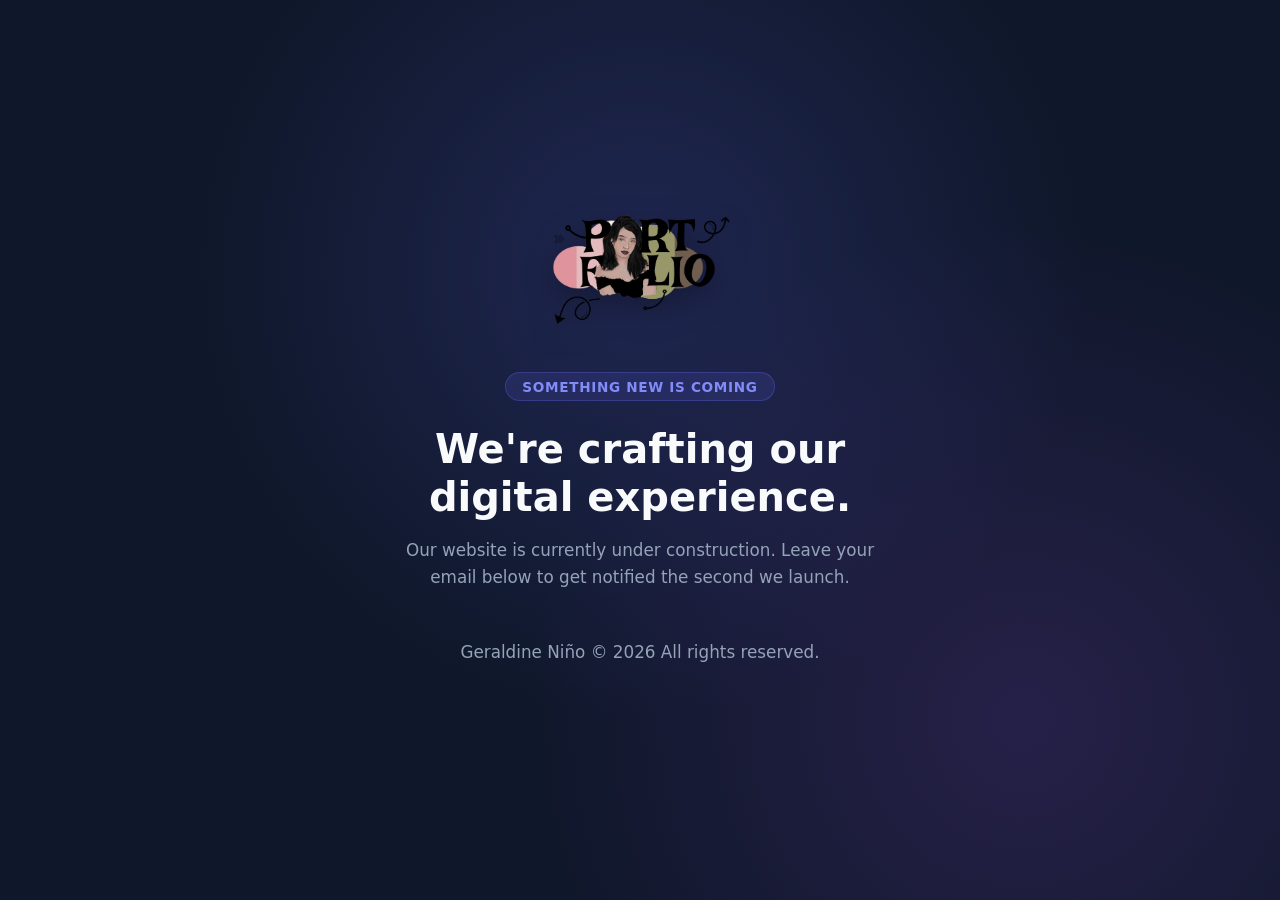
<file: services.html>
<!DOCTYPE html>
<html lang="en">
<head>
  <meta charset="UTF-8">
  <meta name="viewport" content="width=device-width, initial-scale=1.0">
  <title>Coming Soon</title>
  <style>
    :root {
      --bg-color: #0f172a;
      --accent: #6366f1;
      --accent-hover: #4f46e5;
      --text-main: #f8fafc;
      --text-muted: #94a3b8;
    }

    * {
      box-sizing: border-box;
      margin: 0;
      padding: 0;
      font-family: system-ui, -apple-system, BlinkMacSystemFont, 'Segoe UI', Roboto, Oxygen, Ubuntu, Cantarell, sans-serif;
    }

    body {
      background-color: var(--bg-color);
      color: var(--text-main);
      min-height: 100vh;
      display: flex;
      align-items: center;
      justify-content: center;
      padding: 2rem 1.5rem;
      background-image: 
        radial-gradient(circle at 50% 30%, rgba(99, 102, 241, 0.2) 0%, transparent 50%),
        radial-gradient(circle at 80% 80%, rgba(168, 85, 247, 0.15) 0%, transparent 40%);
    }

    .container {
      max-width: 500px;
      width: 100%;
      text-align: center;
    }

    .logo {
      max-width: 180px;
      height: auto;
      margin-bottom: 2rem;
      filter: drop-shadow(0 10px 15px rgba(0, 0, 0, 0.3));
    }

    .badge {
      display: inline-block;
      padding: 0.35rem 1rem;
      background: rgba(99, 102, 241, 0.15);
      color: #818cf8;
      border: 1px solid rgba(99, 102, 241, 0.3);
      border-radius: 50px;
      font-size: 0.85rem;
      font-weight: 600;
      letter-spacing: 0.05em;
      text-transform: uppercase;
      margin-bottom: 1.5rem;
    }

    h1 {
      font-size: 2.5rem;
      font-weight: 800;
      line-height: 1.2;
      margin-bottom: 1rem;
    }

    p {
      color: var(--text-muted);
      font-size: 1.05rem;
      line-height: 1.6;
      margin-bottom: 2rem;
    }

    .subscribe-form {
      display: flex;
      gap: 0.5rem;
      flex-direction: column;
    }

    @media (min-width: 480px) {
      .subscribe-form {
        flex-direction: row;
      }
    }

    .subscribe-form input[type="email"] {
      flex: 1;
      padding: 0.85rem 1.2rem;
      border-radius: 12px;
      border: 1px solid rgba(255, 255, 255, 0.15);
      background: rgba(30, 41, 59, 0.6);
      color: var(--text-main);
      font-size: 1rem;
      outline: none;
      backdrop-filter: blur(8px);
      transition: border-color 0.2s;
    }

    .subscribe-form input[type="email"]:focus {
      border-color: var(--accent);
    }

    .subscribe-form button {
      padding: 0.85rem 1.5rem;
      border-radius: 12px;
      border: none;
      background: var(--accent);
      color: #ffffff;
      font-weight: 600;
      font-size: 1rem;
      cursor: pointer;
      transition: background-color 0.2s, transform 0.1s;
    }

    .subscribe-form button:hover {
      background: var(--accent-hover);
    }

    .subscribe-form button:active {
      transform: scale(0.98);
    }

    .footer-note {
      margin-top: 3rem;
      font-size: 0.85rem;
      color: #64748b;
    }
  </style>
</head>
<body>

  <main class="container">
    <img src="assets/images/logo-1.png" alt="Brand Logo" class="logo">

    <br>
    <span class="badge">Something new is coming</span>
    <h1>We're crafting our digital experience.</h1>
    <p>Our website is currently under construction. Leave your email below to get notified the second we launch.</p>


    <div class="footer-note">
      <p> Geraldine Niño &copy; 2026 All rights reserved.</p>
    </div>
  </main>

</body>
</html>
</file>
